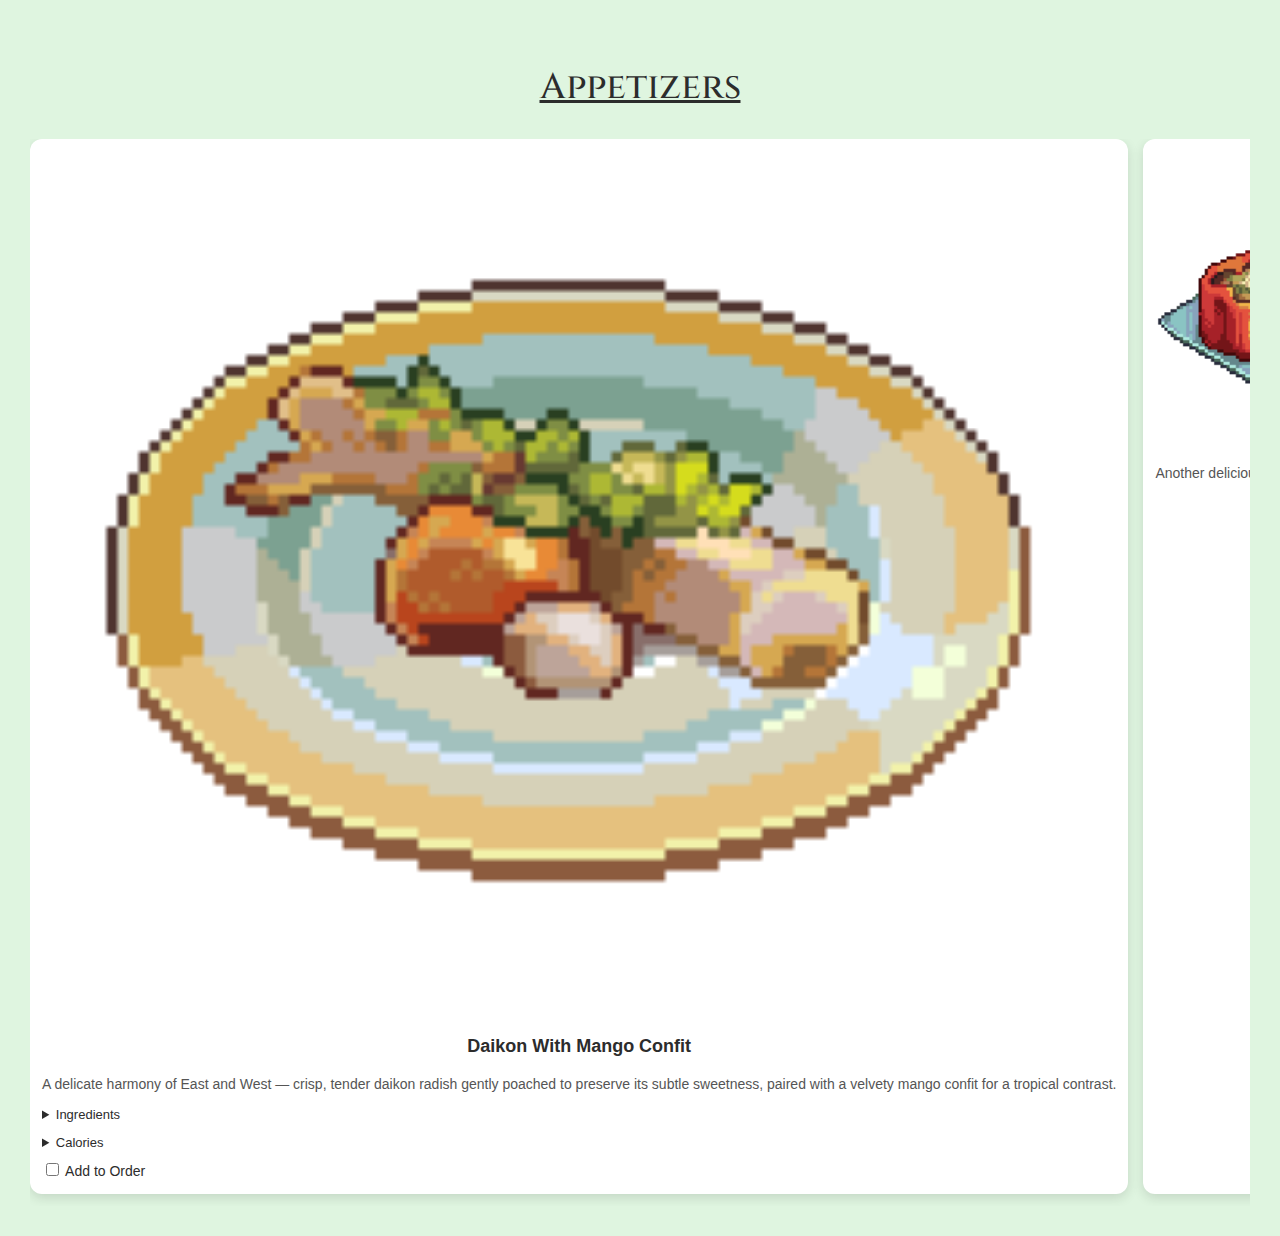
<file: main.html>
<!DOCTYPE html>
<html lang="en">
<head>
<meta charset="UTF-8">
<meta name="viewport" content="width=device-width, initial-scale=1.0">
<title>Scrollable Cards</title>
<link href="https://fonts.googleapis.com/css2?family=Poppins:wght@400;600&family=Cormorant+Garamond:wght@600&family=Cinzel:wght@500&display=swap" rel="stylesheet">

<style>
  body {
    font-family: 'Poppins', 'Cormorant Garamond', serif;
    background-color: #DFF5E0;
    color: #2C2C2C;
    margin: 0;
    padding: 30px;
    line-height: 1.5;
  }

  h2.title {
    font-family: 'Cinzel', serif;
    font-size: 36px;
    font-weight: 500;
    text-align: center;
    margin-bottom: 25px;
    text-decoration: underline;
  }

  .card-container {
    display: flex;
    gap: 15px;
    overflow-x: auto;
    padding-bottom: 12px;
    scroll-behavior: smooth;
  }

  /* Scrollbar styling */
  .card-container::-webkit-scrollbar {
    height: 6px;
  }
  .card-container::-webkit-scrollbar-thumb {
    background: #888;
    border-radius: 4px;
  }
  .card-container::-webkit-scrollbar-thumb:hover {
    background: #555;
  }

  .card {
    min-width: 250px;       /* smaller width */
    flex-shrink: 0;
    background: #fff;
    border-radius: 12px;
    padding: 12px;          /* reduced padding */
    box-shadow: 0 4px 12px rgba(0,0,0,0.12);
    text-align: center;
    font-family: Arial, sans-serif;
  }

  .card img {
    width: 100%;
    border-radius: 8px;
    margin-bottom: 8px;
  }

  .card-title {
    font-size: 18px;       /* smaller font */
    font-weight: bold;
    margin: 8px 0;
  }

  .card-text {
    font-size: 14px;
    color: #555;
    margin-bottom: 10px;
  }

  .card-btn {
    background: #1B3D2F;
    color: #fff;
    padding: 8px 12px;
    border: none;
    border-radius: 6px;
    cursor: pointer;
    transition: 0.3s;
    font-size: 14px;
  }

  .card-btn:hover {
    background: #CBB48A;
    color: #1B3D2F;
  }

  details {
    margin-bottom: 8px;
    text-align: left;
    font-size: 13px;
  }

  meter {
    width: 100%;
    height:50px;
  }

  .checklist-box {
    text-align: left;
    margin-top: 8px;
    font-size: 14px;
  }
</style>
</head>

<body>
<h2 id="appetizers" class="title">Appetizers</h2>

<div class="card-container">
  <!-- Card 1 -->
  <div class="card">
    <img src="ap1.png" alt="Daikon With Mango Confit">
    <h3 class="card-title">Daikon With Mango Confit</h3>
    <p class="card-text">A delicate harmony of East and West — crisp, tender daikon radish gently poached to preserve its subtle sweetness, paired with a velvety mango confit for a tropical contrast.</p>

    <details>
      <summary>Ingredients</summary>
      <ul style="list-style-type:square">
        <li>Daikon Radish</li>
        <li>Mango</li>
        <li>Watercress</li>
        <li>Sake</li>
        <li>Flour</li>
      </ul>
    </details>

    <details>
      <summary>Calories</summary>
      <meter min="0" low="15" max="100" optimum="100" value="80"></meter>
      <p>150 cal.</p>
    </details>

    <div class="checklist-box">
      <label><input type="checkbox"> Add to Order</label>
    </div>
  </div>

  <!-- Card 2 -->
  <div class="card">
    <img src="ap2.png" alt="Card Two">
    <h3 class="card-title">Card Two</h3>
    <p class="card-text">Another delicious appetizer description goes here.</p>
  </div>

  <!-- Card 3 -->
  <div class="card">
    <img src="ap2.png" alt="Card Three">
    <h3 class="card-title">Card Three</h3>
    <p class="card-text">Another delicious appetizer description goes here.</p>
  </div>

  <!-- Card 4 -->
  <div class="card">
    <img src="ap2.png" alt="Card Four">
    <h3 class="card-title">Card Four</h3>
    <p class="card-text">Another delicious appetizer description goes here.</p>
  </div>

  <!-- Card 5 -->
  <div class="card">
    <img src="ap2.png" alt="Card Five">
    <h3 class="card-title">Card Five</h3>
    <p class="card-text">Another delicious appetizer description goes here.</p>
  </div>
</div>

</body>
</html>
</file>
